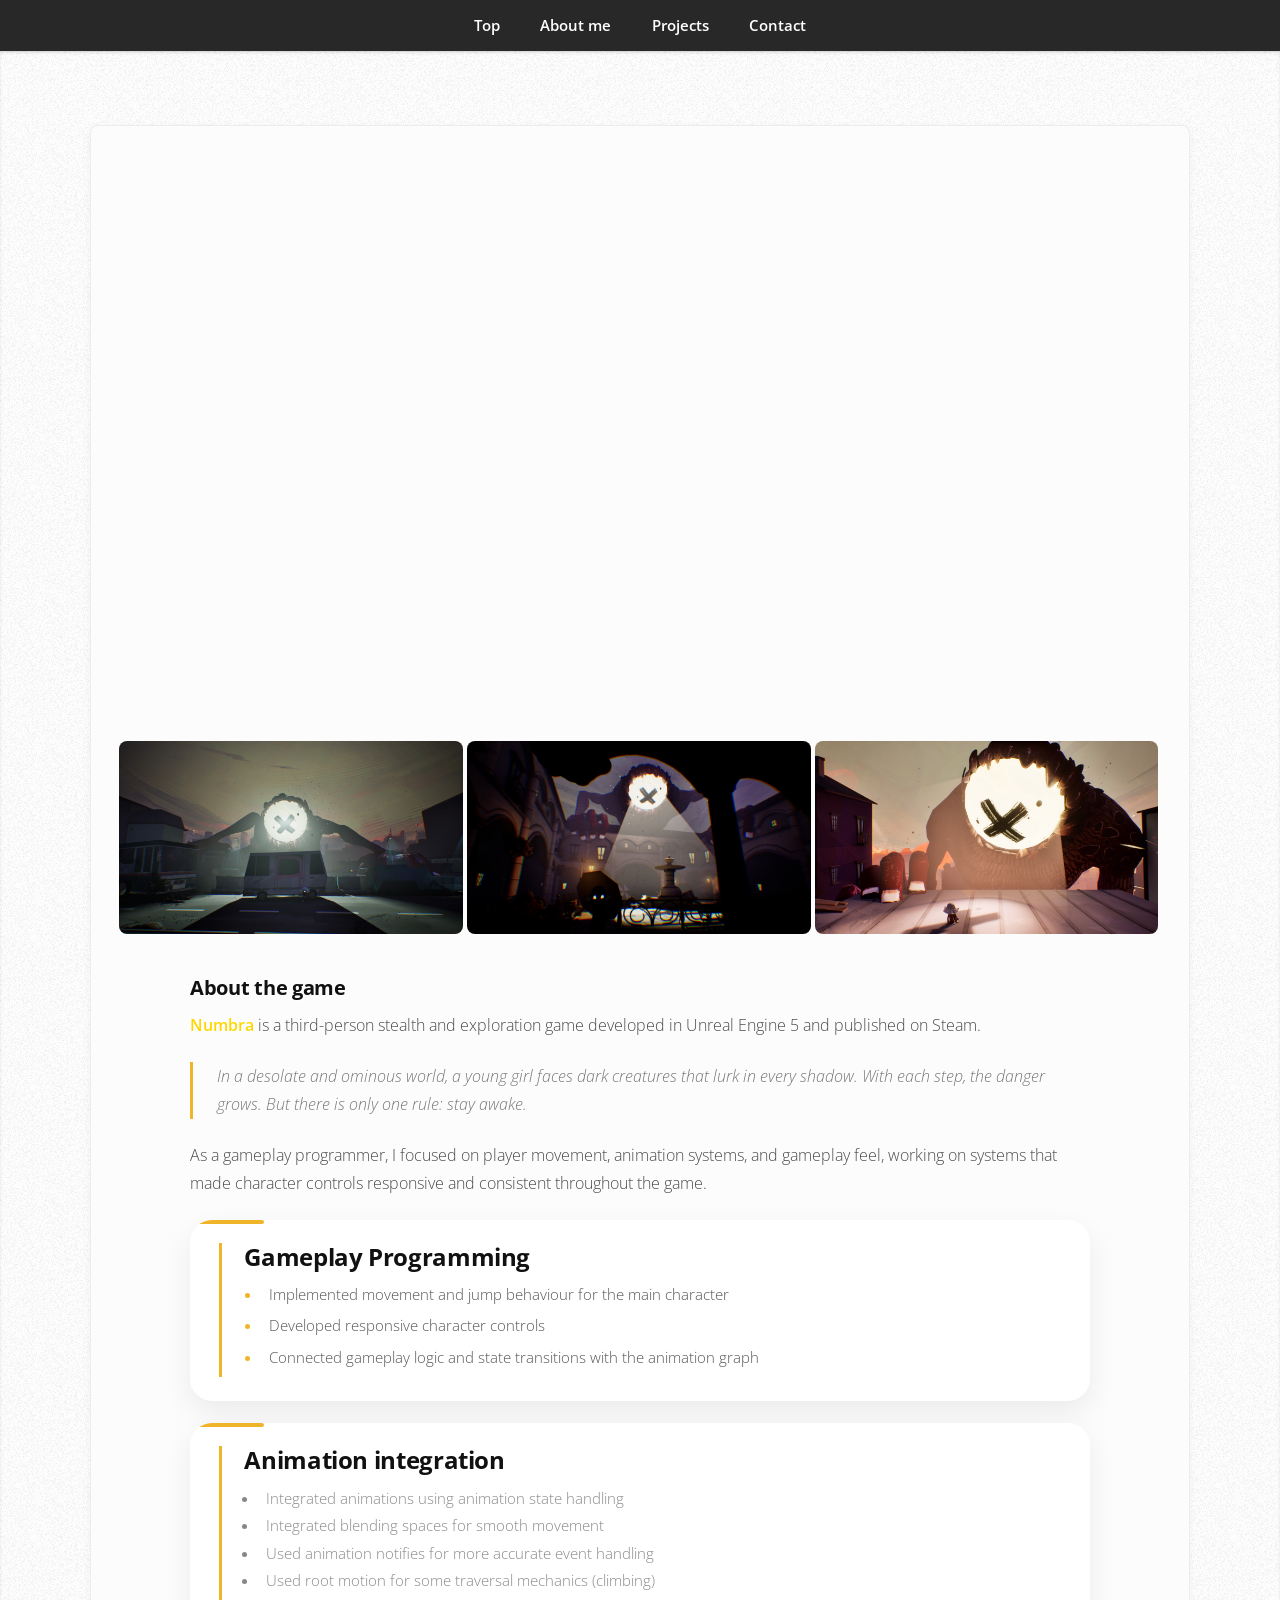
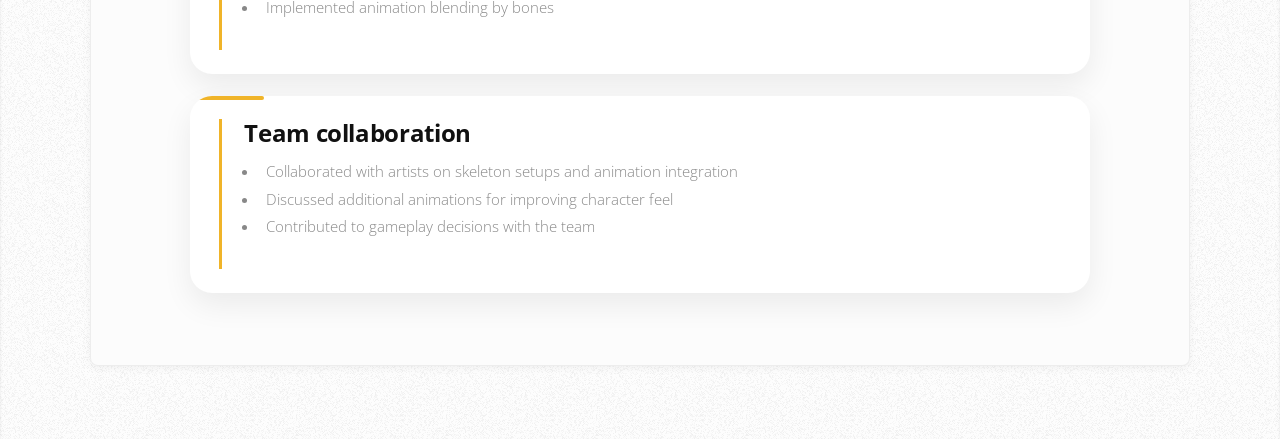
<file: numbra.html>
<!DOCTYPE HTML>
<html>
<head>
    <title>SlimeMine</title>
    <meta charset="utf-8" />
    <meta name="viewport" content="width=device-width, initial-scale=1" />
    <link rel="stylesheet" href="assets/css/main.css" />
</head>

<body>
    <nav id="nav">
        <ul class="container">
            <li><a href="index.html#top">Top</a></li>
            <li><a href="index.html#work">About me</a></li>
            <li><a href="index.html#portfolio">Projects</a></li>
            <li><a href="index.html#contact">Contact</a></li>
        </ul>
    </nav>

    <article class="wrapper style2">
        <div class="container project-page-container">
            <section class="box style1 project-detail-box">
                <div class="project-video">

                    <iframe src="https://www.youtube.com/embed/9v4Z6H03LMs"
                            title="Numbra gameplay"
                            frameborder="0"
                            allowfullscreen>
                    </iframe>

                </div>

                <div class="project-gallery">
                    <img src="images/numbra1.jpg" alt="">
                    <img src="images/numbra2.jpg" alt="">
                    <img src="images/numbra3.jpg" alt="">
                </div>
                <div class="project-description">
                    <h3>About the game</h3>

                    <p>
                        <strong>Numbra</strong> is a third-person stealth and exploration game developed in Unreal Engine 5 and published on Steam.
                    </p>

                    <p>
                        <em>
                            In a desolate and ominous world, a young girl faces dark creatures that lurk in every shadow. With each step, the danger grows. But there is only one rule: stay awake.
                        </em>
                    </p>

                    <p>
                        As a gameplay programmer, I focused on player movement, animation systems, and gameplay feel, working on systems that made character controls responsive and consistent throughout the game.
                    </p>

                    <div class="contribution-section">
                        <div class="contribution-content">
                            <h3>Gameplay Programming</h3>
                            <ul class="contribution-list">
                                <li>Implemented movement and jump behaviour for the main character</li>
                                <li>Developed responsive character controls</li>
                                <li>Connected gameplay logic and state transitions with the animation graph</li>
                            </ul>
                        </div>
                    </div>

                    <div class="contribution-section">
                        <div class="contribution-content">
                            <h3>Animation integration</h3>
                            <ul>
                                <li>Integrated animations using animation state handling </li>
                                <li>Integrated blending spaces for smooth movement </li>
                                <li>Used animation notifies for more accurate event handling </li>
                                <li>Used root motion for some traversal mechanics (climbing)</li>
                                <li>Implemented animation blending by bones</li>
                            </ul>
                        </div>
                        </div>

                    <div class="contribution-section">
                        <div class="contribution-content">
                            <h3>Team collaboration</h3>
                            <ul>
                                <li>Collaborated with artists on skeleton setups and animation integration </li>
                                <li>Discussed additional animations for improving character feel </li>
                                <li>Contributed to gameplay decisions with the team </li>
                            </ul>
                        </div>
                    </div>

</section>
        </div>
    </article>

   
</body>
</html>
</file>
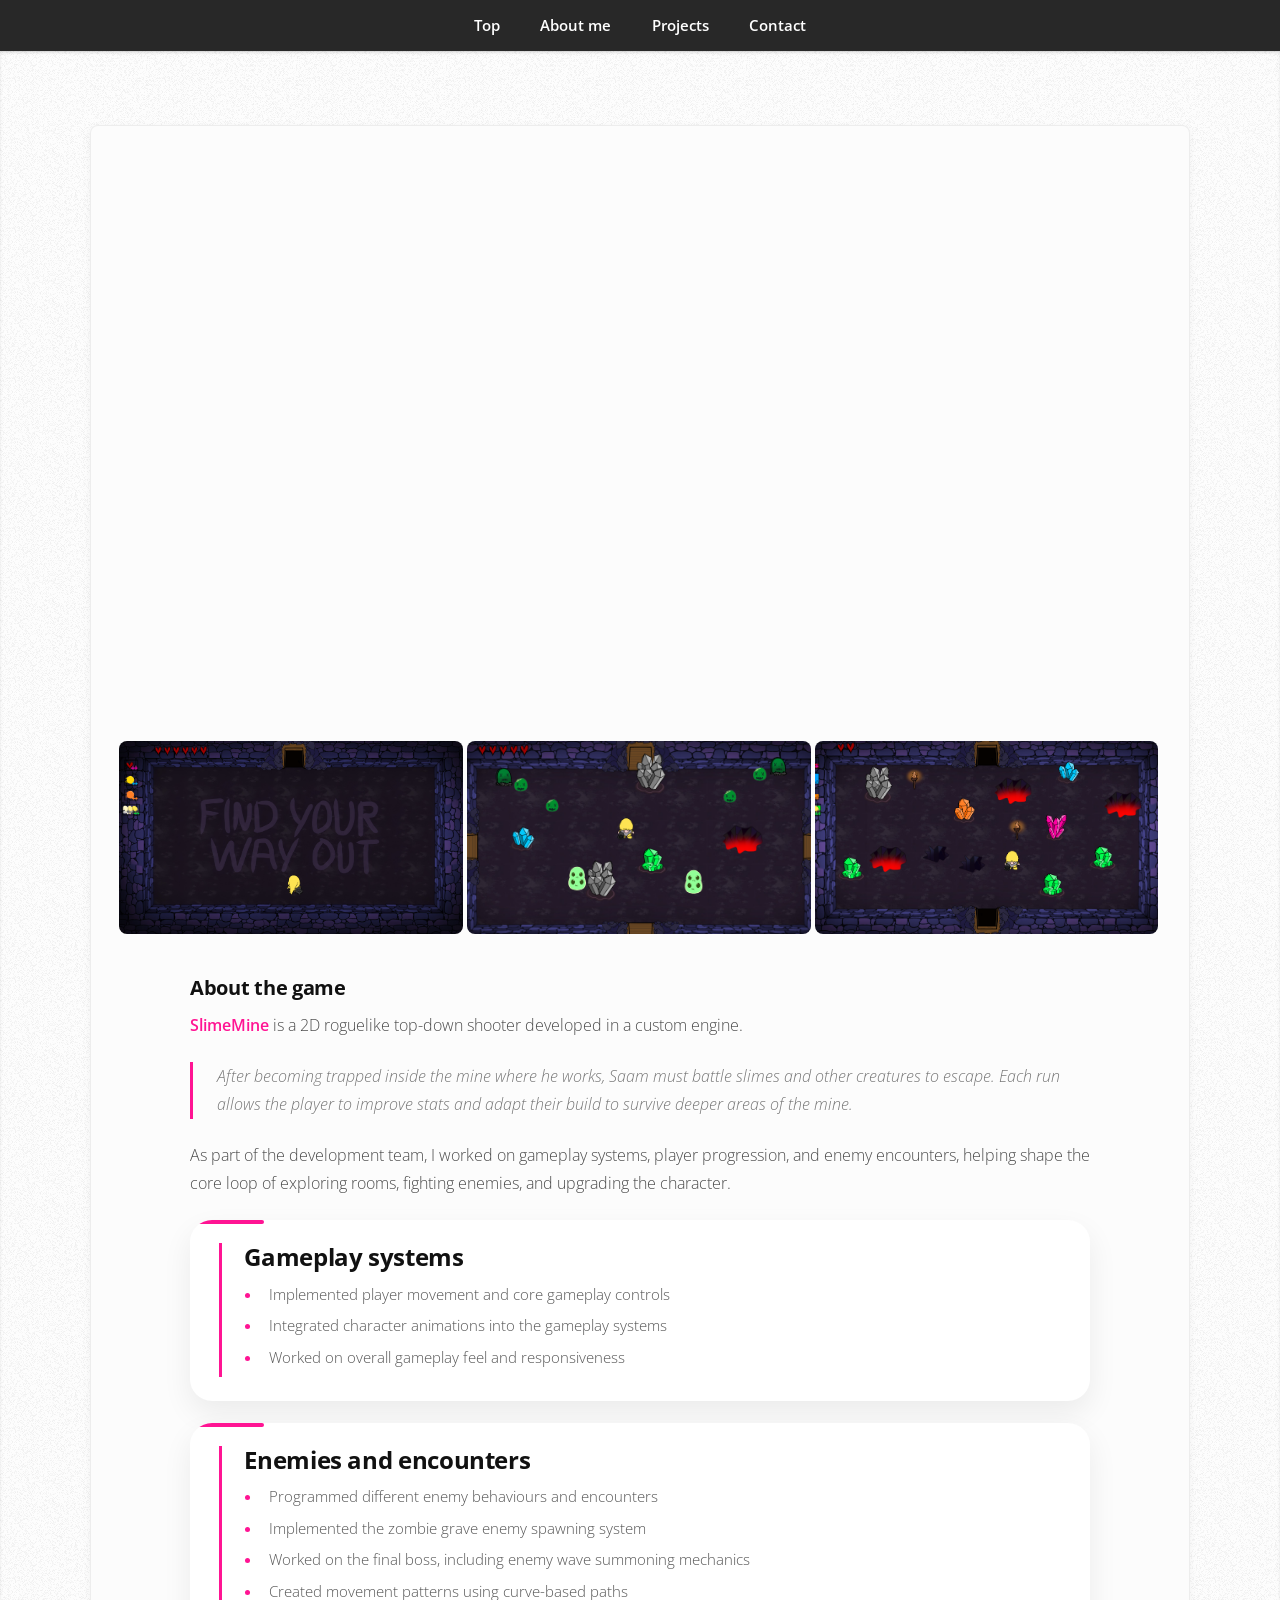
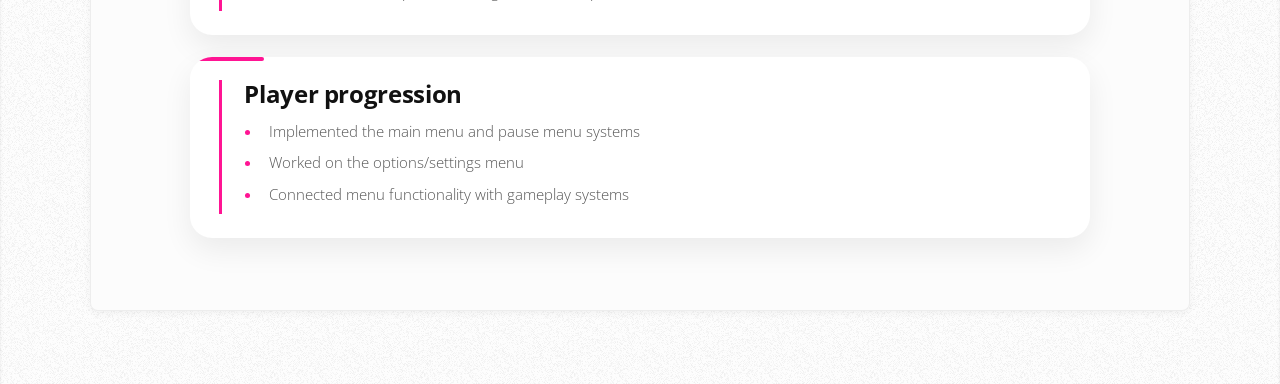
<file: slimemine.html>
<!DOCTYPE HTML>
<html>
<head>
    <title>SlimeMine</title>
    <meta charset="utf-8" />
    <meta name="viewport" content="width=device-width, initial-scale=1" />
    <link rel="stylesheet" href="assets/css/main.css" />
</head>

<body class="slimemine-page">
    <nav id="nav">
        <ul class="container">
            <li><a href="index.html#top">Top</a></li>
            <li><a href="index.html#work">About me</a></li>
            <li><a href="index.html#portfolio">Projects</a></li>
            <li><a href="index.html#contact">Contact</a></li>
        </ul>
    </nav>

    <article class="wrapper style2">
        <div class="container project-page-container">
            <section class="box style1 project-detail-box">

                <div class="project-video">
                    <iframe src="https://www.youtube.com/embed/XlF80ue1amI"
                            title="SlimeMine gameplay"
                            frameborder="0"
                            allowfullscreen>
                    </iframe>
                </div>

                <div class="project-gallery">
                    <img src="images/slimemine_1.png" alt="SlimeMine screenshot 1">
                    <img src="images/slimemine_2.png" alt="SlimeMine screenshot 2">
                    <img src="images/slimemine_3.png" alt="SlimeMine screenshot 3">
                </div>

                <div class="project-description">
                    <h3>About the game</h3>

                    <p>
                        <strong>SlimeMine</strong> is a 2D roguelike top-down shooter developed in a custom engine.
                    </p>

                    <p>
                        <em>
                            After becoming trapped inside the mine where he works, Saam must battle slimes and other creatures to escape. Each run allows the player to improve stats and adapt their build to survive deeper areas of the mine.
                        </em>
                    </p>

                    <p>
                        As part of the development team, I worked on gameplay systems, player progression, and enemy encounters, helping shape the core loop of exploring rooms, fighting enemies, and upgrading the character.
                    </p>

                    <div class="contribution-section">
                        <div class="contribution-content">
                            <h3>Gameplay systems</h3>
                            <ul class="contribution-list">
                                <li>Implemented player movement and core gameplay controls</li>
                                <li>Integrated character animations into the gameplay systems</li>
                                <li>Worked on overall gameplay feel and responsiveness</li>
                            </ul>
                        </div>
                    </div>

                    <div class="contribution-section">
                        <div class="contribution-content">
                            <h3>Enemies and encounters</h3>
                            <ul class="contribution-list">
                                <li>Programmed different enemy behaviours and encounters</li>
                                <li>Implemented the zombie grave enemy spawning system</li>
                                <li>Worked on the final boss, including enemy wave summoning mechanics</li>
                                <li>Created movement patterns using curve-based paths</li>
                            </ul>
                        </div>
                    </div>

                    <div class="contribution-section">
                        <div class="contribution-content">
                            <h3>Player progression</h3>
                            <ul class="contribution-list">
                                <li>Implemented the main menu and pause menu systems</li>
                                <li>Worked on the options/settings menu</li>
                                <li>Connected menu functionality with gameplay systems</li>
                            </ul>
                        </div>
                    </div>
                </div>

            </section>
        </div>
    </article>
</body>

</html>
</file>
<file: assets/css/main.css>
@import url("https://fonts.googleapis.com/css?family=Open+Sans:300,300italic,600,600italic,700");
@import url("fontawesome-all.min.css");


/* Reset */
html, body, div, span, applet, object,
iframe, h1, h2, h3, h4, h5, h6, p, blockquote,
pre, a, abbr, acronym, address, big, cite,
code, del, dfn, em, img, ins, kbd, q, s, samp,
small, strike, strong, sub, sup, tt, var, b,
u, i, center, dl, dt, dd, ol, ul, li, fieldset,
form, label, legend, table, caption, tbody,
tfoot, thead, tr, th, td, article, aside,
canvas, details, embed, figure, figcaption,
footer, header, hgroup, menu, nav, output, ruby,
section, summary, time, mark, audio, video {
	margin: 0;
	padding: 0;
	border: 0;
	font-size: 100%;
	font: inherit;
	vertical-align: baseline;
}

article, aside, details, figcaption, figure,
footer, header, hgroup, menu, nav, section {
	display: block;
}

body {
	line-height: 1;
}

ol, ul {
	list-style: none;
}

blockquote, q {
	quotes: none;
}

	blockquote:before, blockquote:after, q:before, q:after {
		content: '';
		content: none;
	}

table {
	border-collapse: collapse;
	border-spacing: 0;
}

body {
	-webkit-text-size-adjust: none;
}

mark {
	background-color: transparent;
	color: inherit;
}

input::-moz-focus-inner {
	border: 0;
	padding: 0;
}

input, select, textarea {
	-moz-appearance: none;
	-webkit-appearance: none;
	-ms-appearance: none;
	appearance: none;
}

/* Ajustes base */
html {
	box-sizing: border-box;
}

*, *:before, *:after {
	box-sizing: inherit;
}

body {
	padding-top: 3.5em;
}

	body.is-preload *, body.is-preload *:before, body.is-preload *:after {
		-moz-animation: none !important;
		-webkit-animation: none !important;
		-ms-animation: none !important;
		animation: none !important;
		-moz-transition: none !important;
		-webkit-transition: none !important;
		-ms-transition: none !important;
		transition: none !important;
	}

body, input, textarea, select {
	font-family: 'Open Sans', sans-serif;
	line-height: 1.85em;
	color: #888;
	font-weight: 300;
	font-size: 13pt;
}

a {
	-moz-transition: color .2s ease-in-out;
	-webkit-transition: color .2s ease-in-out;
	-ms-transition: color .2s ease-in-out;
	transition: color .2s ease-in-out;
	color: #43B3E0;
	text-decoration: underline;
}

	a:hover {
		color: #43bff0 !important;
	}

	a img {
		border: 0;
	}

/* se aplica a todas las etiquetas b y strong */
b, strong {
	font-weight: 600;
	color: #FFD700;
}

i, em {
	font-style: italic;
}

sub {
	position: relative;
	top: 0.5em;
	font-size: 0.8em;
}

sup {
	position: relative;
	top: -0.5em;
	font-size: 0.8em;
}

blockquote {
	border-left: solid 0.75em #eee;
	padding: 1em 0 1em 1.5em;
	font-style: italic;
}

h1, h2, h3, h4, h5, h6 {
	color: #3e3e3e;
	margin: 0 0 0.75em 0;
}

	h1 a, h2 a, h3 a, h4 a, h5 a, h6 a {
		text-decoration: none;
		color: inherit;
	}

h2, h3, h4, h5, h6 {
	font-weight: 700;
}

h1 {
	font-size: 3.25em;
	letter-spacing: -0.025em;
	font-weight: 300;
}

	h1 strong {
		font-weight: 700;
	}

h2 {
	font-size: 2em;
	letter-spacing: -0.015em;
}

h3 {
	font-size: 1.5em;
	letter-spacing: -0.015em;
}

em, i {
	font-style: italic;
}

br.clear {
	clear: both;
}

hr {
	border: 0;
	border-top: solid 1px #444;
	border-top-color: rgba(0, 0, 0, 0.35);
	box-shadow: 0px 1px 0px 0px rgba(255, 255, 255, 0.1);
	height: 1px;
	margin: 3em 0;
}

p, ul, ol, dl, table {
	margin-bottom: 2em;
}

header {
	margin: 0 0 3em 0;
}

	header > p {
		font-size: 1.25em;
		margin: 0;
	}

footer {
	margin: 3em 0 0 0;
}

	footer > p {
		font-size: 1.25em;
	}

/* Container */
.container {
	margin: 0 auto;
	max-width: calc(100% - 50px);
	width: 1200px;
}

	.container.medium {
		width: 900px;
	}

@media screen and (max-width: 1680px) {
	.container {
		width: 1200px;
	}

		.container.medium {
			width: 900px;
		}
}

@media screen and (max-width: 1280px) {
	.container {
		width: 960px;
	}

		.container.medium {
			width: 720px;
		}
}

@media screen and (max-width: 980px) {
	.container {
		width: 100%;
	}

		.container.medium {
			width: 75%;
		}
}

@media screen and (max-width: 736px) {

	.container {
		width: 100%;
		max-width: calc(100% - 30px);
	}

		.container.medium {
			width: 100%;
		}
}

/* Row */

.row {
	display: flex;
	flex-wrap: wrap;
	box-sizing: border-box;
	align-items: stretch;
}

	.row > * {
		box-sizing: border-box;
	}

	.row.gtr-uniform > * > :last-child {
		margin-bottom: 0;
	}

	.row.aln-left {
		justify-content: flex-start;
	}

	.row.aln-center {
		justify-content: center;
	}

	.row.aln-right {
		justify-content: flex-end;
	}

	.row.aln-top {
		align-items: flex-start;
	}

	.row.aln-middle {
		align-items: center;
	}

	.row.aln-bottom {
		align-items: flex-end;
	}

	.row > .imp {
		order: -1;
	}

	.row > .col-1 {
		width: 8.33333%;
	}

	.row > .off-1 {
		margin-left: 8.33333%;
	}

	.row > .col-2 {
		width: 16.66667%;
	}

	.row > .off-2 {
		margin-left: 16.66667%;
	}

	.row > .col-3 {
		width: 25%;
	}

	.row > .off-3 {
		margin-left: 25%;
	}

	.row > .col-4 {
		width: 33.33333%;
	}

	.row > .off-4 {
		margin-left: 33.33333%;
	}

	.row > .col-5 {
		width: 41.66667%;
	}

	.row > .off-5 {
		margin-left: 41.66667%;
	}

	.row > .col-6 {
		width: 50%;
	}

	.row > .off-6 {
		margin-left: 50%;
	}

	.row > .col-7 {
		width: 58.33333%;
	}

	.row > .off-7 {
		margin-left: 58.33333%;
	}

	.row > .col-8 {
		width: 66.66667%;
	}

	.row > .off-8 {
		margin-left: 66.66667%;
	}

	.row > .col-9 {
		width: 75%;
	}

	.row > .off-9 {
		margin-left: 75%;
	}

	.row > .col-10 {
		width: 83.33333%;
	}

	.row > .off-10 {
		margin-left: 83.33333%;
	}

	.row > .col-11 {
		width: 91.66667%;
	}

	.row > .off-11 {
		margin-left: 91.66667%;
	}

	.row > .col-12 {
		width: 100%;
	}

	.row > .off-12 {
		margin-left: 100%;
	}

	.row.gtr-0 {
		margin-top: 0px;
		margin-left: 0px;
	}

		.row.gtr-0 > * {
			padding: 0px 0 0 0px;
		}

		.row.gtr-0.gtr-uniform {
			margin-top: 0px;
		}

			.row.gtr-0.gtr-uniform > * {
				padding-top: 0px;
			}

	.row.gtr-25 {
		margin-top: -6.25px;
		margin-left: -6.25px;
	}

		.row.gtr-25 > * {
			padding: 6.25px 0 0 6.25px;
		}

		.row.gtr-25.gtr-uniform {
			margin-top: -6.25px;
		}

			.row.gtr-25.gtr-uniform > * {
				padding-top: 6.25px;
			}

	.row.gtr-50 {
		margin-top: -12.5px;
		margin-left: -12.5px;
	}

		.row.gtr-50 > * {
			padding: 12.5px 0 0 12.5px;
		}

		.row.gtr-50.gtr-uniform {
			margin-top: -12.5px;
		}

			.row.gtr-50.gtr-uniform > * {
				padding-top: 12.5px;
			}

.row {
	margin-top: -25px;
	margin-left: -25px;
}

	.row > * {
		padding: 25px 0 0 25px;
	}

	.row.gtr-uniform {
		margin-top: -25px;
	}

		.row.gtr-uniform > * {
			padding-top: 25px;
		}

	.row.gtr-150 {
		margin-top: -37.5px;
		margin-left: -37.5px;
	}

		.row.gtr-150 > * {
			padding: 37.5px 0 0 37.5px;
		}

		.row.gtr-150.gtr-uniform {
			margin-top: -37.5px;
		}

			.row.gtr-150.gtr-uniform > * {
				padding-top: 37.5px;
			}

	.row.gtr-200 {
		margin-top: -50px;
		margin-left: -50px;
	}

		.row.gtr-200 > * {
			padding: 50px 0 0 50px;
		}

		.row.gtr-200.gtr-uniform {
			margin-top: -50px;
		}

			.row.gtr-200.gtr-uniform > * {
				padding-top: 50px;
			}

@media screen and (max-width: 1680px) {

	.row {
		display: flex;
		flex-wrap: wrap;
		box-sizing: border-box;
		align-items: stretch;
	}

		.row > * {
			box-sizing: border-box;
		}

		.row.gtr-uniform > * > :last-child {
			margin-bottom: 0;
		}

		.row.aln-left {
			justify-content: flex-start;
		}

		.row.aln-center {
			justify-content: center;
		}

		.row.aln-right {
			justify-content: flex-end;
		}

		.row.aln-top {
			align-items: flex-start;
		}

		.row.aln-middle {
			align-items: center;
		}

		.row.aln-bottom {
			align-items: flex-end;
		}

		.row > .imp-xlarge {
			order: -1;
		}

		.row > .col-1-xlarge {
			width: 8.33333%;
		}

		.row > .off-1-xlarge {
			margin-left: 8.33333%;
		}

		.row > .col-2-xlarge {
			width: 16.66667%;
		}

		.row > .off-2-xlarge {
			margin-left: 16.66667%;
		}

		.row > .col-3-xlarge {
			width: 25%;
		}

		.row > .off-3-xlarge {
			margin-left: 25%;
		}

		.row > .col-4-xlarge {
			width: 33.33333%;
		}

		.row > .off-4-xlarge {
			margin-left: 33.33333%;
		}

		.row > .col-5-xlarge {
			width: 41.66667%;
		}

		.row > .off-5-xlarge {
			margin-left: 41.66667%;
		}

		.row > .col-6-xlarge {
			width: 50%;
		}

		.row > .off-6-xlarge {
			margin-left: 50%;
		}

		.row > .col-7-xlarge {
			width: 58.33333%;
		}

		.row > .off-7-xlarge {
			margin-left: 58.33333%;
		}

		.row > .col-8-xlarge {
			width: 66.66667%;
		}

		.row > .off-8-xlarge {
			margin-left: 66.66667%;
		}

		.row > .col-9-xlarge {
			width: 75%;
		}

		.row > .off-9-xlarge {
			margin-left: 75%;
		}

		.row > .col-10-xlarge {
			width: 83.33333%;
		}

		.row > .off-10-xlarge {
			margin-left: 83.33333%;
		}

		.row > .col-11-xlarge {
			width: 91.66667%;
		}

		.row > .off-11-xlarge {
			margin-left: 91.66667%;
		}

		.row > .col-12-xlarge {
			width: 100%;
		}

		.row > .off-12-xlarge {
			margin-left: 100%;
		}

		.row.gtr-0 {
			margin-top: 0px;
			margin-left: 0px;
		}

			.row.gtr-0 > * {
				padding: 0px 0 0 0px;
			}

			.row.gtr-0.gtr-uniform {
				margin-top: 0px;
			}

				.row.gtr-0.gtr-uniform > * {
					padding-top: 0px;
				}

		.row.gtr-25 {
			margin-top: -6.25px;
			margin-left: -6.25px;
		}

			.row.gtr-25 > * {
				padding: 6.25px 0 0 6.25px;
			}

			.row.gtr-25.gtr-uniform {
				margin-top: -6.25px;
			}

				.row.gtr-25.gtr-uniform > * {
					padding-top: 6.25px;
				}

		.row.gtr-50 {
			margin-top: -12.5px;
			margin-left: -12.5px;
		}

			.row.gtr-50 > * {
				padding: 12.5px 0 0 12.5px;
			}

			.row.gtr-50.gtr-uniform {
				margin-top: -12.5px;
			}

				.row.gtr-50.gtr-uniform > * {
					padding-top: 12.5px;
				}

	.row {
		margin-top: -25px;
		margin-left: -25px;
	}

		.row > * {
			padding: 25px 0 0 25px;
		}

		.row.gtr-uniform {
			margin-top: -25px;
		}

			.row.gtr-uniform > * {
				padding-top: 25px;
			}

		.row.gtr-150 {
			margin-top: -37.5px;
			margin-left: -37.5px;
		}

			.row.gtr-150 > * {
				padding: 37.5px 0 0 37.5px;
			}

			.row.gtr-150.gtr-uniform {
				margin-top: -37.5px;
			}

				.row.gtr-150.gtr-uniform > * {
					padding-top: 37.5px;
				}

		.row.gtr-200 {
			margin-top: -50px;
			margin-left: -50px;
		}

			.row.gtr-200 > * {
				padding: 50px 0 0 50px;
			}

			.row.gtr-200.gtr-uniform {
				margin-top: -50px;
			}

				.row.gtr-200.gtr-uniform > * {
					padding-top: 50px;
				}
}

@media screen and (max-width: 1280px) {

	.row {
		display: flex;
		flex-wrap: wrap;
		box-sizing: border-box;
		align-items: stretch;
	}

		.row > * {
			box-sizing: border-box;
		}

		.row.gtr-uniform > * > :last-child {
			margin-bottom: 0;
		}

		.row.aln-left {
			justify-content: flex-start;
		}

		.row.aln-center {
			justify-content: center;
		}

		.row.aln-right {
			justify-content: flex-end;
		}

		.row.aln-top {
			align-items: flex-start;
		}

		.row.aln-middle {
			align-items: center;
		}

		.row.aln-bottom {
			align-items: flex-end;
		}

		.row > .imp-large {
			order: -1;
		}

		.row > .col-1-large {
			width: 8.33333%;
		}

		.row > .off-1-large {
			margin-left: 8.33333%;
		}

		.row > .col-2-large {
			width: 16.66667%;
		}

		.row > .off-2-large {
			margin-left: 16.66667%;
		}

		.row > .col-3-large {
			width: 25%;
		}

		.row > .off-3-large {
			margin-left: 25%;
		}

		.row > .col-4-large {
			width: 33.33333%;
		}

		.row > .off-4-large {
			margin-left: 33.33333%;
		}

		.row > .col-5-large {
			width: 41.66667%;
		}

		.row > .off-5-large {
			margin-left: 41.66667%;
		}

		.row > .col-6-large {
			width: 50%;
		}

		.row > .off-6-large {
			margin-left: 50%;
		}

		.row > .col-7-large {
			width: 58.33333%;
		}

		.row > .off-7-large {
			margin-left: 58.33333%;
		}

		.row > .col-8-large {
			width: 66.66667%;
		}

		.row > .off-8-large {
			margin-left: 66.66667%;
		}

		.row > .col-9-large {
			width: 75%;
		}

		.row > .off-9-large {
			margin-left: 75%;
		}

		.row > .col-10-large {
			width: 83.33333%;
		}

		.row > .off-10-large {
			margin-left: 83.33333%;
		}

		.row > .col-11-large {
			width: 91.66667%;
		}

		.row > .off-11-large {
			margin-left: 91.66667%;
		}

		.row > .col-12-large {
			width: 100%;
		}

		.row > .off-12-large {
			margin-left: 100%;
		}

		.row.gtr-0 {
			margin-top: 0px;
			margin-left: 0px;
		}

			.row.gtr-0 > * {
				padding: 0px 0 0 0px;
			}

			.row.gtr-0.gtr-uniform {
				margin-top: 0px;
			}

				.row.gtr-0.gtr-uniform > * {
					padding-top: 0px;
				}

		.row.gtr-25 {
			margin-top: -6.25px;
			margin-left: -6.25px;
		}

			.row.gtr-25 > * {
				padding: 6.25px 0 0 6.25px;
			}

			.row.gtr-25.gtr-uniform {
				margin-top: -6.25px;
			}

				.row.gtr-25.gtr-uniform > * {
					padding-top: 6.25px;
				}

		.row.gtr-50 {
			margin-top: -12.5px;
			margin-left: -12.5px;
		}

			.row.gtr-50 > * {
				padding: 12.5px 0 0 12.5px;
			}

			.row.gtr-50.gtr-uniform {
				margin-top: -12.5px;
			}

				.row.gtr-50.gtr-uniform > * {
					padding-top: 12.5px;
				}

	.row {
		margin-top: -25px;
		margin-left: -25px;
	}

		.row > * {
			padding: 25px 0 0 25px;
		}

		.row.gtr-uniform {
			margin-top: -25px;
		}

			.row.gtr-uniform > * {
				padding-top: 25px;
			}

		.row.gtr-150 {
			margin-top: -37.5px;
			margin-left: -37.5px;
		}

			.row.gtr-150 > * {
				padding: 37.5px 0 0 37.5px;
			}

			.row.gtr-150.gtr-uniform {
				margin-top: -37.5px;
			}

				.row.gtr-150.gtr-uniform > * {
					padding-top: 37.5px;
				}

		.row.gtr-200 {
			margin-top: -50px;
			margin-left: -50px;
		}

			.row.gtr-200 > * {
				padding: 50px 0 0 50px;
			}

			.row.gtr-200.gtr-uniform {
				margin-top: -50px;
			}

				.row.gtr-200.gtr-uniform > * {
					padding-top: 50px;
				}
}

@media screen and (max-width: 980px) {

	.row {
		display: flex;
		flex-wrap: wrap;
		box-sizing: border-box;
		align-items: stretch;
	}

		.row > * {
			box-sizing: border-box;
		}

		.row.gtr-uniform > * > :last-child {
			margin-bottom: 0;
		}

		.row.aln-left {
			justify-content: flex-start;
		}

		.row.aln-center {
			justify-content: center;
		}

		.row.aln-right {
			justify-content: flex-end;
		}

		.row.aln-top {
			align-items: flex-start;
		}

		.row.aln-middle {
			align-items: center;
		}

		.row.aln-bottom {
			align-items: flex-end;
		}

		.row > .imp-medium {
			order: -1;
		}

		.row > .col-1-medium {
			width: 8.33333%;
		}

		.row > .off-1-medium {
			margin-left: 8.33333%;
		}

		.row > .col-2-medium {
			width: 16.66667%;
		}

		.row > .off-2-medium {
			margin-left: 16.66667%;
		}

		.row > .col-3-medium {
			width: 25%;
		}

		.row > .off-3-medium {
			margin-left: 25%;
		}

		.row > .col-4-medium {
			width: 33.33333%;
		}

		.row > .off-4-medium {
			margin-left: 33.33333%;
		}

		.row > .col-5-medium {
			width: 41.66667%;
		}

		.row > .off-5-medium {
			margin-left: 41.66667%;
		}

		.row > .col-6-medium {
			width: 50%;
		}

		.row > .off-6-medium {
			margin-left: 50%;
		}

		.row > .col-7-medium {
			width: 58.33333%;
		}

		.row > .off-7-medium {
			margin-left: 58.33333%;
		}

		.row > .col-8-medium {
			width: 66.66667%;
		}

		.row > .off-8-medium {
			margin-left: 66.66667%;
		}

		.row > .col-9-medium {
			width: 75%;
		}

		.row > .off-9-medium {
			margin-left: 75%;
		}

		.row > .col-10-medium {
			width: 83.33333%;
		}

		.row > .off-10-medium {
			margin-left: 83.33333%;
		}

		.row > .col-11-medium {
			width: 91.66667%;
		}

		.row > .off-11-medium {
			margin-left: 91.66667%;
		}

		.row > .col-12-medium {
			width: 100%;
		}

		.row > .off-12-medium {
			margin-left: 100%;
		}

		.row.gtr-0 {
			margin-top: 0px;
			margin-left: 0px;
		}

			.row.gtr-0 > * {
				padding: 0px 0 0 0px;
			}

			.row.gtr-0.gtr-uniform {
				margin-top: 0px;
			}

				.row.gtr-0.gtr-uniform > * {
					padding-top: 0px;
				}

		.row.gtr-25 {
			margin-top: -6.25px;
			margin-left: -6.25px;
		}

			.row.gtr-25 > * {
				padding: 6.25px 0 0 6.25px;
			}

			.row.gtr-25.gtr-uniform {
				margin-top: -6.25px;
			}

				.row.gtr-25.gtr-uniform > * {
					padding-top: 6.25px;
				}

		.row.gtr-50 {
			margin-top: -12.5px;
			margin-left: -12.5px;
		}

			.row.gtr-50 > * {
				padding: 12.5px 0 0 12.5px;
			}

			.row.gtr-50.gtr-uniform {
				margin-top: -12.5px;
			}

				.row.gtr-50.gtr-uniform > * {
					padding-top: 12.5px;
				}

	.row {
		margin-top: -25px;
		margin-left: -25px;
	}

		.row > * {
			padding: 25px 0 0 25px;
		}

		.row.gtr-uniform {
			margin-top: -25px;
		}

			.row.gtr-uniform > * {
				padding-top: 25px;
			}

		.row.gtr-150 {
			margin-top: -37.5px;
			margin-left: -37.5px;
		}

			.row.gtr-150 > * {
				padding: 37.5px 0 0 37.5px;
			}

			.row.gtr-150.gtr-uniform {
				margin-top: -37.5px;
			}

				.row.gtr-150.gtr-uniform > * {
					padding-top: 37.5px;
				}

		.row.gtr-200 {
			margin-top: -50px;
			margin-left: -50px;
		}

			.row.gtr-200 > * {
				padding: 50px 0 0 50px;
			}

			.row.gtr-200.gtr-uniform {
				margin-top: -50px;
			}

				.row.gtr-200.gtr-uniform > * {
					padding-top: 50px;
				}
}

@media screen and (max-width: 736px) {

	.row {
		display: flex;
		flex-wrap: wrap;
		box-sizing: border-box;
		align-items: stretch;
	}

		.row > * {
			box-sizing: border-box;
		}

		.row.gtr-uniform > * > :last-child {
			margin-bottom: 0;
		}

		.row.aln-left {
			justify-content: flex-start;
		}

		.row.aln-center {
			justify-content: center;
		}

		.row.aln-right {
			justify-content: flex-end;
		}

		.row.aln-top {
			align-items: flex-start;
		}

		.row.aln-middle {
			align-items: center;
		}

		.row.aln-bottom {
			align-items: flex-end;
		}

		.row > .imp-small {
			order: -1;
		}

		.row > .col-1-small {
			width: 8.33333%;
		}

		.row > .off-1-small {
			margin-left: 8.33333%;
		}

		.row > .col-2-small {
			width: 16.66667%;
		}

		.row > .off-2-small {
			margin-left: 16.66667%;
		}

		.row > .col-3-small {
			width: 25%;
		}

		.row > .off-3-small {
			margin-left: 25%;
		}

		.row > .col-4-small {
			width: 33.33333%;
		}

		.row > .off-4-small {
			margin-left: 33.33333%;
		}

		.row > .col-5-small {
			width: 41.66667%;
		}

		.row > .off-5-small {
			margin-left: 41.66667%;
		}

		.row > .col-6-small {
			width: 50%;
		}

		.row > .off-6-small {
			margin-left: 50%;
		}

		.row > .col-7-small {
			width: 58.33333%;
		}

		.row > .off-7-small {
			margin-left: 58.33333%;
		}

		.row > .col-8-small {
			width: 66.66667%;
		}

		.row > .off-8-small {
			margin-left: 66.66667%;
		}

		.row > .col-9-small {
			width: 75%;
		}

		.row > .off-9-small {
			margin-left: 75%;
		}

		.row > .col-10-small {
			width: 83.33333%;
		}

		.row > .off-10-small {
			margin-left: 83.33333%;
		}

		.row > .col-11-small {
			width: 91.66667%;
		}

		.row > .off-11-small {
			margin-left: 91.66667%;
		}

		.row > .col-12-small {
			width: 100%;
		}

		.row > .off-12-small {
			margin-left: 100%;
		}

		.row.gtr-0 {
			margin-top: 0px;
			margin-left: 0px;
		}

			.row.gtr-0 > * {
				padding: 0px 0 0 0px;
			}

			.row.gtr-0.gtr-uniform {
				margin-top: 0px;
			}

				.row.gtr-0.gtr-uniform > * {
					padding-top: 0px;
				}

		.row.gtr-25 {
			margin-top: -3.75px;
			margin-left: -3.75px;
		}

			.row.gtr-25 > * {
				padding: 3.75px 0 0 3.75px;
			}

			.row.gtr-25.gtr-uniform {
				margin-top: -3.75px;
			}

				.row.gtr-25.gtr-uniform > * {
					padding-top: 3.75px;
				}

		.row.gtr-50 {
			margin-top: -7.5px;
			margin-left: -7.5px;
		}

			.row.gtr-50 > * {
				padding: 7.5px 0 0 7.5px;
			}

			.row.gtr-50.gtr-uniform {
				margin-top: -7.5px;
			}

				.row.gtr-50.gtr-uniform > * {
					padding-top: 7.5px;
				}

	.row {
		margin-top: -15px;
		margin-left: -15px;
	}

		.row > * {
			padding: 15px 0 0 15px;
		}

		.row.gtr-uniform {
			margin-top: -15px;
		}

			.row.gtr-uniform > * {
				padding-top: 15px;
			}

		.row.gtr-150 {
			margin-top: -22.5px;
			margin-left: -22.5px;
		}

			.row.gtr-150 > * {
				padding: 22.5px 0 0 22.5px;
			}

			.row.gtr-150.gtr-uniform {
				margin-top: -22.5px;
			}

				.row.gtr-150.gtr-uniform > * {
					padding-top: 22.5px;
				}

		.row.gtr-200 {
			margin-top: -30px;
			margin-left: -30px;
		}

			.row.gtr-200 > * {
				padding: 30px 0 0 30px;
			}

			.row.gtr-200.gtr-uniform {
				margin-top: -30px;
			}

				.row.gtr-200.gtr-uniform > * {
					padding-top: 30px;
				}
}

/* Form */

form label {
	color: #3e3e3e;
	font-weight: 700;
	display: block;
	margin: 0 0 0.5em 0;
}

form input[type=text],
form input[type=email],
form input[type=password],
form select,
form textarea {
	-moz-transition: background .2s ease-in-out, box-shadow .2s ease-in-out;
	-webkit-transition: background .2s ease-in-out, box-shadow .2s ease-in-out;
	-ms-transition: background .2s ease-in-out, box-shadow .2s ease-in-out;
	transition: background .2s ease-in-out, box-shadow .2s ease-in-out;
	-webkit-appearance: none;
	display: block;
	border: 0;
	padding: 0.75em;
	font-size: 1em;
	border-radius: 8px;
	border: solid 1px #ddd;
	background: #fff;
	color: #bbb;
	box-shadow: inset 0px 2px 3px 1px rgba(0, 0, 0, 0.05), 0px 1px 0px 0px rgba(255, 255, 255, 0.025);
	width: 100%;
}

	form input[type=text]:focus,
	form input[type=email]:focus,
	form input[type=password]:focus,
	form select:focus,
	form textarea:focus {
		background: #fafafa;
		box-shadow: inset 0px 2px 5px 0px rgba(0, 0, 0, 0.05), 0px 1px 0px 0px rgba(255, 255, 255, 0.025), inset 0px 0px 2px 1px #43bff0;
	}

form textarea {
	height: 15em;
}

form .actions:last-child {
	margin-bottom: 0;
}

form ::-webkit-input-placeholder {
	color: #555 !important;
}

form :-moz-placeholder {
	color: #555 !important;
}

form ::-moz-placeholder {
	color: #555 !important;
}

form :-ms-input-placeholder {
	color: #555 !important;
}

form ::-moz-focus-inner {
	border: 0;
}

/* Tables */

table {
	width: 100%;
}

	table.default {
		width: 100%;
	}

		table.default tr {
			border-top: solid 1px #eee;
		}

			table.default tr:first-child {
				border-top: 0;
			}

		table.default td {
			padding: 0.5em 1em 0.5em 1em;
		}

		table.default th {
			text-align: left;
			padding: 0.5em 1em 0.5em 1em;
			font-weight: 600;
			margin: 0 0 1em 0;
		}

		table.default thead {
			background: #4f4f4f;
			color: #fff;
		}

/* Section/Article */

section, article {
	margin-bottom: 3em;
}

	section > :last-child,
	article > :last-child,
	section:last-child,
	article:last-child {
		margin-bottom: 0;
	}

/* Image */

.image {
	display: inline-block;
	position: relative;
}

	.image img {
		display: block;
		width: 100%;
	}

#top .image {
	overflow: hidden;
}

	#top .image img {
		width: 100%;
		height: 100%;
		object-fit: cover;
	}

.image.fit {
	display: block;
	width: 100%;
}

.image.featured {
	display: block;
	width: 100%;
	margin: 0 0 2em 0;
}

.image.left {
	float: left;
	margin: 0 2em 2em 0;
}

.image.centered {
	display: block;
	margin: 0 0 2em 0;
}

	.image.centered img {
		margin: 0 auto;
		width: auto;
	}

/* Button */

input[type="button"],
input[type="submit"],
input[type="reset"],
button,
.button {
	background-image: url("images/bg.png"), -moz-linear-gradient(top, rgba(0, 0, 0, 0), rgba(0, 0, 0, 0.2));
	background-image: url("images/bg.png"), -webkit-linear-gradient(top, rgba(0, 0, 0, 0), rgba(0, 0, 0, 0.2));
	background-image: url("images/bg.png"), -ms-linear-gradient(top, rgba(0, 0, 0, 0), rgba(0, 0, 0, 0.2));
	background-image: url("images/bg.png"), linear-gradient(top, rgba(0, 0, 0, 0), rgba(0, 0, 0, 0.2));
	-moz-transition: background-color .2s ease-in-out;
	-webkit-transition: background-color .2s ease-in-out;
	-ms-transition: background-color .2s ease-in-out;
	transition: background-color .2s ease-in-out;
	-webkit-appearance: none;
	position: relative;
	display: inline-block;
	color: #fff !important;
	text-decoration: none;
	font-weight: 700;
	border: 0;
	outline: 0;
	cursor: pointer;
	border-radius: 8px;
	text-shadow: -1px -1px 0.5px rgba(0, 0, 0, 0.5);
	overflow: hidden;
	box-shadow: inset 0px 0px 0px 1px rgba(0, 0, 0, 0.5), inset 0px 2px 1px 0px rgba(255, 255, 255, 0.75);
	background-color: #43B3E0;
	padding: 1em 2.35em 1em 2.35em;
	font-size: 1.1em;
	max-width: 24em;
}

	input[type="button"]:hover,
	input[type="submit"]:hover,
	input[type="reset"]:hover,
	button:hover,
	.button:hover {
		background-color: #43bff0;
		color: #fff !important;
	}

	input[type="button"]:active,
	input[type="submit"]:active,
	input[type="reset"]:active,
	button:active,
	.button:active {
		background-color: #3BA8D3;
		top: 1px;
	}

	input[type="button"].large,
	input[type="submit"].large,
	input[type="reset"].large,
	button.large,
	.button.large {
		font-size: 1.5em;
		letter-spacing: -0.025em;
	}

	input[type="button"].alt,
	input[type="submit"].alt,
	input[type="reset"].alt,
	button.alt,
	.button.alt {
		background-color: #444;
		box-shadow: inset 0px 0px 0px 1px #242424, inset 0px 2px 1px 0px rgba(255, 255, 255, 0.2);
	}

		input[type="button"].alt:hover,
		input[type="submit"].alt:hover,
		input[type="reset"].alt:hover,
		button.alt:hover,
		.button.alt:hover {
			background-color: #4f4f4f;
			color: #fff !important;
		}

		input[type="button"].alt:active,
		input[type="submit"].alt:active,
		input[type="reset"].alt:active,
		button.alt:active,
		.button.alt:active {
			background-color: #3f3f3f;
		}

/* List */

ul {
	list-style: disc;
	padding-left: 1em;
}

	ul li {
		padding-left: 0.5em;
	}

ol {
	list-style: decimal;
	padding-left: 1.25em;
}

	ol li {
		padding-left: 0.25em;
	}

/* Social */

ul.social {
	cursor: default;
	margin: 0;
	list-style: none;
	padding-left: 0;
}

	ul.social li {
		position: relative;
		display: inline-block;
		margin: 0.25em;
		top: 0;
		padding-left: 0;
	}

		ul.social li a {
			-moz-transition: top .2s ease-in-out;
			-webkit-transition: top .2s ease-in-out;
			-ms-transition: top .2s ease-in-out;
			transition: top .2s ease-in-out;
			display: block;
			width: 48px;
			height: 48px;
			border-radius: 6px;
			top: 0;
			position: relative;
		}

			ul.social li a:before {
				background-image: url("images/bg.png"), -moz-linear-gradient(top, rgba(0, 0, 0, 0), rgba(0, 0, 0, 0.2));
				background-image: url("images/bg.png"), -webkit-linear-gradient(top, rgba(0, 0, 0, 0), rgba(0, 0, 0, 0.2));
				background-image: url("images/bg.png"), -ms-linear-gradient(top, rgba(0, 0, 0, 0), rgba(0, 0, 0, 0.2));
				background-image: url("images/bg.png"), linear-gradient(top, rgba(0, 0, 0, 0), rgba(0, 0, 0, 0.2));
				-moz-transition: background-color .2s ease-in-out;
				-webkit-transition: background-color .2s ease-in-out;
				-ms-transition: background-color .2s ease-in-out;
				transition: background-color .2s ease-in-out;
				background-color: #444;
				border-radius: 6px;
				box-shadow: inset 0px 0px 0px 1px #282828, inset 0px 2px 1px 0px rgba(255, 255, 255, 0.1);
				color: #2E2E2E !important;
				display: block;
				font-size: 26px;
				height: 48px;
				line-height: 48px;
				text-align: center;
				outline: 0;
				overflow: hidden;
				text-shadow: 1px 1px 0px rgba(255, 255, 255, 0.1);
				width: 48px;
			}

			ul.social li a.fa-twitter {
				background-color: #2DAAE4;
			}

			ul.social li a.fa-facebook-f {
				background-color: #3C5A98;
			}

			ul.social li a.fa-dribbble {
				background-color: #C4376B;
			}

			ul.social li a.fa-linkedin-in {
				background-color: #006599;
			}

			ul.social li a.fa-tumblr {
				background-color: #51718A;
			}

			ul.social li a.fa-google-plus {
				background-color: #DA2713;
			}

			ul.social li a.fa-github {
				background-color: #FAFAFA;
			}

			ul.social li a.fa-rss {
				background-color: #F2600B;
			}

			ul.social li a.fa-instagram {
				background-color: #E0D7C8;
			}

			ul.social li a.fa-foursquare {
				background-color: #39A3D4;
			}

			ul.social li a.fa-skype {
				background-color: #10BEF1;
			}

			ul.social li a.fa-soundcloud {
				background-color: #FE5419;
			}

			ul.social li a.fa-youtube {
				background-color: #BF2E25;
			}

			ul.social li a.fa-blogger {
				background-color: #FF6501;
			}

			ul.social li a.fa-flickr {
				background-color: #0062DB;
			}

			ul.social li a.fa-vimeo {
				background-color: #4C8AB0;
			}

			ul.social li a:hover {
				top: -5px;
			}

				ul.social li a:hover:before {
					background-color: transparent;
				}

/* Actions */

ul.actions {
	list-style: none;
	padding-left: 0;
}

	ul.actions li {
		display: inline-block;
		margin: 0 0 0 1em;
		padding-left: 0;
	}

		ul.actions li:first-child {
			margin-left: 0;
		}

/* Box */

.box {
	background: #fff;
	box-shadow: inset 0px 0px 0px 1px rgba(0, 0, 0, 0.15), 0px 2px 3px 0px rgba(0, 0, 0, 0.1);
	text-align: center;
	padding: 2em;
}

	.box.style1 {
		padding: 3em 2em 3.5em 2em;
	}

		.box.style1 h3 {
			margin-bottom: 0.5em;
		}

	.box.style2 h3 {
		margin-bottom: 0.25em;
	}

	.box.style2 .image {
		position: relative;
		left: 2em;
		top: 2em;
		margin: -4em 0 4em -4em;
		width: auto;
	}

/* Icons */

.icon {
	text-decoration: none;
	text-decoration: none;
}

	.icon:before {
		-moz-osx-font-smoothing: grayscale;
		-webkit-font-smoothing: antialiased;
		display: inline-block;
		font-style: normal;
		font-variant: normal;
		text-rendering: auto;
		line-height: 1;
		text-transform: none !important;
		font-family: 'Font Awesome 5 Free';
		font-weight: 400;
	}

	.icon:before {
		font-size: 1.25em;
	}

	.icon > .label {
		display: none;
	}

	.icon.solid:before {
		font-weight: 900;
	}

	.icon.brands:before {
		font-family: 'Font Awesome 5 Brands';
	}

	.icon.featured {
		color: #EA8A95;
		display: block;
		margin: 0 0 1.5em 0;
		cursor: default;
	}

		.icon.featured:before {
			font-size: 6em;
		}

/* Wrappers */

.wrapper {
	background-image: url("images/bg.png");
	box-shadow: inset 0px 1px 0px 0px rgba(0, 0, 0, 0.05), inset 0px 2px 3px 0px rgba(0, 0, 0, 0.1);
	padding: 8em 0 8em 0;
	text-align: center;
}

	.wrapper.style1 {
		background-image: none;
		background-color: #12021f;
	}

	.wrapper.style2 {
		background-color: #fdfdfd;
		text-shadow: 1px 1px 0px #fff;
	}

	.wrapper.style3 {
		background-color: #f4f4f4;
		text-shadow: 1px 1px 0px #fff;
	}

	.wrapper.style4 {
		background-color: #303030;
		color: #999;
		text-shadow: -1px -1px 0px #181818;
	}

		.wrapper.style4 h1, .wrapper.style4 h2, .wrapper.style4 h3, .wrapper.style4 h4, .wrapper.style4 h5, .wrapper.style4 h6 {
			color: #fff;
		}

		.wrapper.style4 form input[type=text],
		.wrapper.style4 form input[type=password],
		.wrapper.style4 form select,
		.wrapper.style4 form textarea {
			border: none;
			background: #282828;
		}

			.wrapper.style4 form input[type=text]:focus,
			.wrapper.style4 form input[type=password]:focus,
			.wrapper.style4 form select:focus,
			.wrapper.style4 form textarea:focus {
				background: #252525;
			}

/* Nav */

#nav {
	background-color: #282828;
	text-align: center;
	position: fixed;
	left: 0;
	top: 0;
	width: 100%;
	z-index: 10000;
	cursor: default;
	height: 3.5em;
	line-height: 3.5em;
}

	#nav ul {
		margin-bottom: 0;
		list-style: none;
		padding-left: 0;
	}

	#nav li {
		display: inline-block;
		padding-left: 0;
	}

	#nav a {
		-moz-transition: background-color .2s ease-in-out;
		-webkit-transition: background-color .2s ease-in-out;
		-ms-transition: background-color .2s ease-in-out;
		transition: background-color .2s ease-in-out;
		position: relative;
		display: block;
		color: #fff;
		text-decoration: none;
		outline: 0;
		font-weight: 600;
		border-radius: 8px;
		color: #fff;
		height: 2.5em;
		line-height: 2.5em;
		padding: 0 1.25em;
	}

		#nav a:hover {
			color: #fff !important;
			background: #383838;
		}

		#nav a.active {
			background: #484848;
		}

			#nav a.active:before {
				content: '';
				display: block;
				position: absolute;
				bottom: -0.6em;
				left: 50%;
				margin-left: -0.75em;
				border-left: solid 0.75em transparent;
				border-right: solid 0.75em transparent;
				border-top: solid 0.6em #282828;
			}

/* Articles */

body > article {
	margin-bottom: 0;
}

#top {
	padding: 4em 0 4em 0;
	text-align: left;
	position: relative;
	overflow: hidden; /* si quieres que no se salga por fuera del top */
}

	/* Imagen decorativa a la derecha (no sustituye nada, va por detr�s) */
	#top::after {
		content: "";
		position: absolute;
		top: 50%;
		right: 4%;
		transform: translateY(-50%);
		width: min(530px, 45vw);
		height: min(530px, 45vw);
		background-image: url("../../images/numbra_background.png");
		background-repeat: no-repeat;
		background-size: contain;
		background-position: center;
		pointer-events: none;
		z-index: 0;
	}

	#top .container {
		margin-left: 5%;
		margin-right: auto;
		position: relative;
		z-index: 1;
	}

	#top .image {
		border-radius: 100%;
		width: 20em;
		height: 20em;
		transform: translateY(-5%);
		margin: 0;
	}

		#top .image img {
			border-radius: 100%;
		}

	#top h1 {
		margin-top: 0.35em;
	}

	#top p {
		font-size: 1.5em;
		line-height: 1.75em;
	}

		#top p a {
			color: inherit;
		}

#contact footer {
	font-size: 0.9em;
}

/* Copyright */
#copyright {
	color: #666;
	font-size: 1em;
	line-height: 1em;
	list-style: none;
	padding-left: 0;
	margin-bottom: 0;
}

	#copyright li {
		display: inline-block;
		border-left: solid 1px rgba(0, 0, 0, 0.5);
		box-shadow: -1px 0px 0px 0px rgba(255, 255, 255, 0.1);
		padding: 0 0 0 1em;
		margin: 0 0 0 1em;
	}

		#copyright li:first-child {
			border: 0;
			box-shadow: none;
			padding-left: 0;
			margin-left: 0;
		}

	#copyright a {
		-moz-transition: color .2s ease-in-out;
		-webkit-transition: color .2s ease-in-out;
		-ms-transition: color .2s ease-in-out;
		transition: color .2s ease-in-out;
		color: inherit;
	}

		#copyright a:hover {
			color: #777;
		}

/* Large */
@media screen and (max-width: 1280px) {

	/* Basic */

	body {
		font-size: 11pt;
	}

	input, textarea, select {
		font-size: 11pt;
	}

	header {
		margin: 0 0 4em 0;
	}

	/* Wrappers */

	.wrapper {
		padding: 5em 0 5em 0;
		text-align: center;
	}

		.wrapper.style4 .row-special {
			margin: 2em 0 0 0;
			padding: 2em 0 2em 0;
		}

	/* Articles */

	#top {
		padding: 8em 0;
	}

		#top .image {
			width: 24em;
			height: 24em;
			margin: 0;
		}

		#top::after {
			display: none;
		}
}

/* Medium */
@media screen and (max-width: 980px) {
	/* Articles */
	#top {
		text-align: center;
		padding: 5em 0;
	}

		#top .image {
			margin: 0 auto 2em auto;
		}
}

/* Small */
@media screen and (max-width: 736px) {
	/* Basic */
	body {
		padding-top: 44px;
	}

	body, input, textarea, select {
		line-height: 1.75em;
		font-size: 10pt;
		letter-spacing: 0;
	}

	h1, h2, h3, h4, h5, h6 {
		font-size: 1.25em;
		margin: 0 0 0.4em 0;
	}

	h1 {
		font-size: 2.25em;
		line-height: 1.25em;
	}

	header {
		margin: 0 0 2em 0;
	}

		header > p {
			font-size: 1.25em;
		}

	footer {
		margin: 2.5em 0 0 0;
	}

		footer > p {
			font-size: 1.25em;
		}

	hr {
		margin: 1.5em 0 2em 0;
	}

	/* Section/Article */
	section, article {
		clear: both;
	}

	/* Button */

	input[type="button"],
	input[type="submit"],
	input[type="reset"],
	button,
	.button {
		text-align: center;
		font-size: 1.2em;
		width: 100%;
		padding: 1em 0 1em 0;
	}

		input[type="button"].large,
		input[type="submit"].large,
		input[type="reset"].large,
		button.large,
		.button.large {
			font-size: 1.2em;
			letter-spacing: 0;
		}

	/* Social */

	ul.social {
		padding: 1em 0.5em 0 0.5em;
	}

		ul.social li {
			margin: 0.5em 0.5em 0.5em 0.5em;
		}

			ul.social li a {
				top: 0 !important;
			}

				ul.social li a:before {
					background-color: transparent !important;
				}

	/* Actions */

	ul.actions {
		margin: 0;
	}

		ul.actions li {
			display: block;
			margin: 15px 0 0 0;
		}

			ul.actions li:first-child {
				margin-top: 0;
			}

	/* Box */

	.box {
		padding: 30px 20px 30px 20px;
		margin: 0 0 20px 0 !important;
	}

		.box h3 {
			margin-bottom: 0.25em;
		}

		.box .image.centered {
			margin-bottom: 1em;
		}

		.box .image.featured {
			position: relative;
			left: 20px;
			top: 20px;
			margin: -50px 0 50px -40px;
			width: auto;
		}

		.box.style1 {
			max-width: 32em;
			margin-left: auto !important;
			margin-right: auto !important;
		}

		.box.style2 {
			max-width: 32em;
			margin-left: auto !important;
			margin-right: auto !important;
		}

	/* Wrappers */

	.wrapper {
		padding: 3em 0;
		text-align: center;
	}

	/* Nav */

	#nav {
		height: 44px;
		line-height: 44px;
	}

		#nav a {
			padding: 0 0.75em;
			height: inherit;
			line-height: inherit;
			border-radius: 0;
		}

			#nav a:hover {
				background-color: transparent;
			}

	/* Articles */

	#top {
		padding: 3em 0;
	}

		#top .image {
			width: 15em;
			height: 15em;
			margin-bottom: 0;
		}

		#top p {
			font-size: 1em;
		}

	#contact footer {
		margin: 0;
	}

	/* Copyright */

	#copyright {
		font-size: 1em;
		margin: 0;
	}

		#copyright li {
			display: block;
			margin: 1em 0 0 0;
			padding: 0;
			box-shadow: none;
			border-left: 0;
		}

			#copyright li:first-child {
				margin-top: 0;
			}
}

/*boton de arriba blanco descargar curri */
#top .button {
	font-size: 1em; /* m�s peque�o */
	padding: 0.7em 1.6em; /* menos grande */
	background-color: #fff; /* blanco */
	color: #12021f !important; /* texto oscuro */
	text-shadow: none;
	box-shadow: none;
}

	#top .button:hover {
		background-color: #f2f2f2;
		color: #12021f !important;
	}

/* ABOUT ME */
#work .box.style1 {
	max-width: 1600px;
	margin: 0 auto;
	padding: 3em 3.5em;
	text-align: justify;
}

	#work .box.style1 p {
		font-size: 1.2em;
		line-height: 1.8;
		color: #666;
		margin-bottom: 1em;
	}

		#work .box.style1 p:last-child {
			margin-bottom: 0;
		}

#work header {
	margin-bottom: 2em;
}

#work footer > p {
	display: none;
}

/* PROJECT PAGE */

.project-page-container {
	width: 1200px;
	max-width: calc(100% - 50px);
}

.project-detail-box {
	width: 100%;
	margin: 0 auto;
	padding: 2.8em 3.5em;
	text-align: left;
	background: #fcfcfc;
	border-radius: 8px;
	box-shadow: inset 0 0 0 1px rgba(0, 0, 0, 0.06), 0 2px 8px rgba(0, 0, 0, 0.05);
}

.project-video {
	margin: 2em 0 2.5em 0;
	display: flex;
	justify-content: center;
}

	.project-video iframe {
		width: 100%;
		max-width: 900px;
		aspect-ratio: 16 / 9;
		border-radius: 8px;
	}

.project-description {
	text-align: left;
	max-width: 900px;
	margin: 0 auto;
}

	.project-description h3 {
		margin-top: 1.6em;
		margin-bottom: 0.6em;
		color: #111;
		font-size: 1.35em;
		font-weight: 700;
	}

	.project-description p {
		font-size: 1.08em;
		line-height: 1.8;
		margin-bottom: 1em;
		color: #4a4a4a;
		text-align: left;
	}

		/* Texto en cursiva tipo quote */
		.project-description p em,
		.project-description p i {
			display: block;
			margin: 1.4em 0 1.4em 0;
			padding-left: 1.5em;
			border-left: 3px solid #f0b429;
			color: #777;
			font-style: italic;
			line-height: 1.8;
		}

/* Tarjetas de contribuci�n */
.contribution-section {
	background: #fff;
	border-radius: 22px;
	padding: 1.6em 2em;
	margin: 1.5em 0;
	box-shadow: 0 12px 30px rgba(0, 0, 0, 0.07);
	display: flex;
	align-items: center;
	gap: 1.4em;
	position: relative;
	overflow: hidden;
}

	.contribution-section::before {
		content: "";
		position: absolute;
		top: 0;
		left: 0;
		width: 74px;
		height: 4px;
		background: #f0b429;
		border-radius: 20px;
	}

.contribution-icon {
	width: 86px;
	height: 86px;
	min-width: 86px;
	border-radius: 50%;
	background: rgba(240, 180, 41, 0.12);
	display: flex;
	align-items: center;
	justify-content: center;
	font-size: 2.4em;
	color: #f0b429;
}

.contribution-content {
	border-left: 3px solid #f0b429;
	padding-left: 1.5em;
	flex: 1;
}

.contribution-section h3 {
	margin-top: 0;
	margin-bottom: 0.6em;
	font-size: 1.65em;
	font-weight: 700;
	color: #111;
}

.contribution-list {
	padding-left: 1.2em;
	margin: 0;
}

	.contribution-list li {
		margin-bottom: 0.55em;
		line-height: 1.6;
		color: #555;
	}

		.contribution-list li::marker {
			color: #f0b429;
			font-size: 1.05em;
		}

/* Galer�a */
.project-gallery img {
	width: 33%;
	aspect-ratio: 16 / 9;
	object-fit: cover;
	border-radius: 8px;
}

	.project-gallery img:hover {
		transform: scale(1.5);
		transition: transform 0.1s ease;
	}

/* Cards del portfolio principal */
#portfolio .col-4 .box.style2 .image.featured img {
	width: 100%;
	height: 220px;
	object-fit: cover;
}

/* Responsive */
@media screen and (max-width: 1280px) {
	.project-page-container {
		width: 1100px;
	}

	.project-detail-box {
		padding: 2.2em 2.5em;
	}
}

@media screen and (max-width: 980px) {
	.project-page-container {
		width: 100%;
	}

	.project-detail-box {
		padding: 2em;
	}

	.project-description {
		max-width: 100%;
	}

	.contribution-section {
		align-items: flex-start;
	}
}

@media screen and (max-width: 736px) {
	.project-page-container {
		max-width: calc(100% - 30px);
	}

	.project-detail-box {
		padding: 1.5em;
	}

	.contribution-section {
		flex-direction: column;
		align-items: flex-start;
		padding: 1.5em;
	}

	.contribution-content {
		border-left: 0;
		border-top: 3px solid #f0b429;
		padding-left: 0;
		padding-top: 1em;
	}

	.project-gallery img {
		width: 100%;
		margin-bottom: 1em;
	}
}

/* ===== SLIMEMINE FUCSIA ===== */

.slimemine-page .project-description p em,
.slimemine-page .project-description p i {
	border-left: 3px solid #ff1493;
}

.slimemine-page .contribution-section::before {
	background: #ff1493;
}

.slimemine-page .contribution-icon {
	background: rgba(255, 20, 147, 0.12);
	color: #ff1493;
}

.slimemine-page .contribution-content {
	border-left: 3px solid #ff1493;
}

.slimemine-page .contribution-list li::marker {
	color: #ff1493;
}

.slimemine-page strong {
	color: #ff1493;
}
</file>
